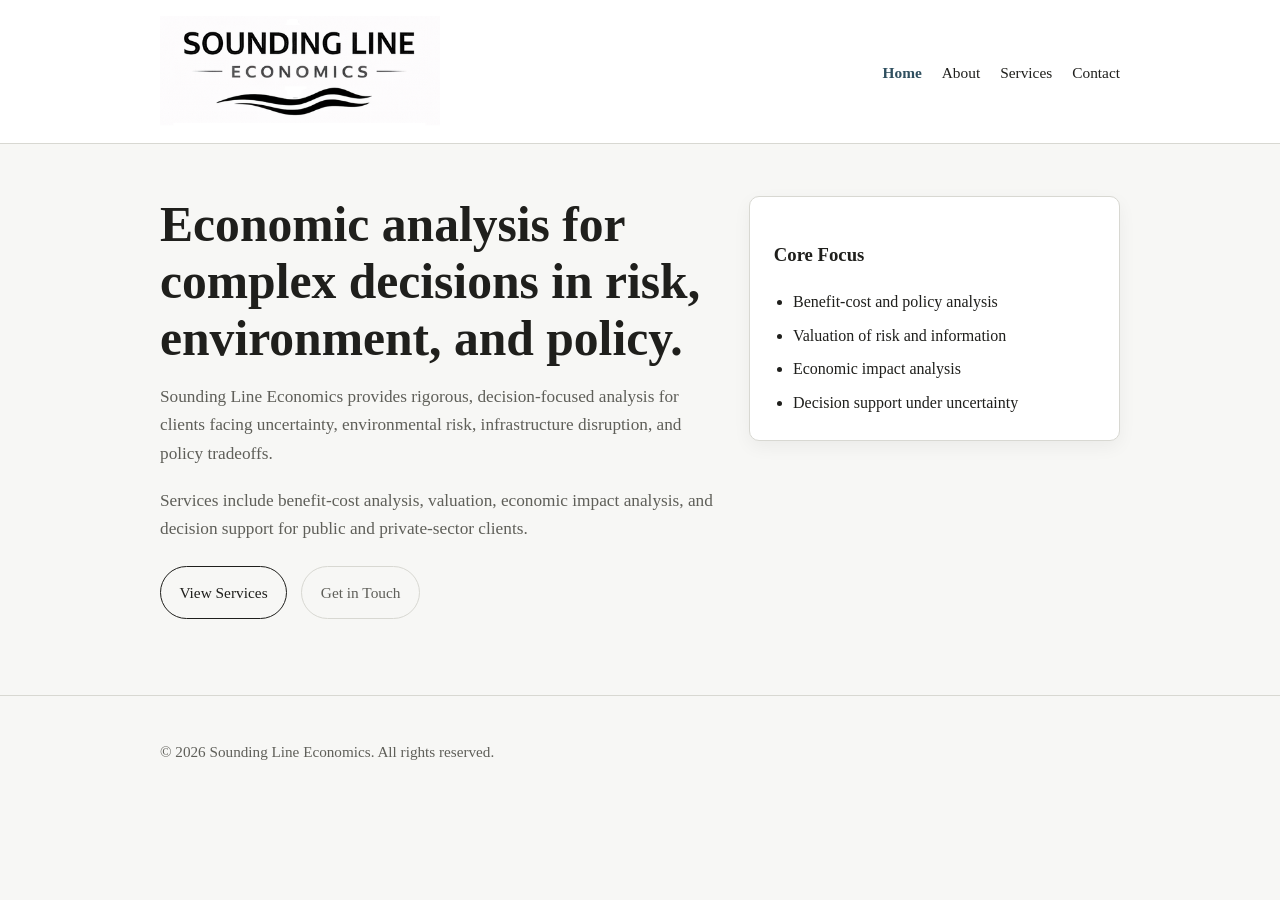
<file: index.html>
<!DOCTYPE html>
<html lang="en">
<head>
  <meta charset="UTF-8" />
  <meta name="viewport" content="width=device-width, initial-scale=1.0" />
  <title>Sounding Line Economics</title>
  <meta name="description" content="Applied economic analysis for risk, policy, and decision-making under uncertainty." />
  <link rel="stylesheet" href="styles.css" />
</head>
<body>
  <header class="site-header">
    <div class="container header-inner">
      <a class="brand-link" href="index.html">
        <img src="logo.png" alt="Sounding Line Economics logo" class="logo" />
      </a>

      <nav class="nav">
        <a class="active" href="index.html">Home</a>
        <a href="about.html">About</a>
        <a href="services.html">Services</a>
        <a href="contact.html">Contact</a>
      </nav>
    </div>
  </header>

  <main>
    <section class="hero">
      <div class="container hero-grid">
        <div>
          <h1>Economic analysis for complex decisions in risk, environment, and policy.</h1>
          <p>
            Sounding Line Economics provides rigorous, decision-focused analysis for clients
            facing uncertainty, environmental risk, infrastructure disruption, and policy tradeoffs.
          </p>
          <p>
            Services include benefit-cost analysis, valuation, economic impact analysis,
            and decision support for public and private-sector clients.
          </p>

          <div class="button-row">
            <a class="button" href="services.html">View Services</a>
            <a class="button secondary" href="contact.html">Get in Touch</a>
          </div>
        </div>

        <aside class="hero-card">
          <h3>Core Focus</h3>
          <ul class="list-clean">
            <li>Benefit-cost and policy analysis</li>
            <li>Valuation of risk and information</li>
            <li>Economic impact analysis</li>
            <li>Decision support under uncertainty</li>
          </ul>
        </aside>
      </div>
    </section>
  </main>

  <footer class="site-footer">
    <div class="container">
      <p>&copy; 2026 Sounding Line Economics. All rights reserved.</p>
    </div>
  </footer>
</body>
</html>
</file>
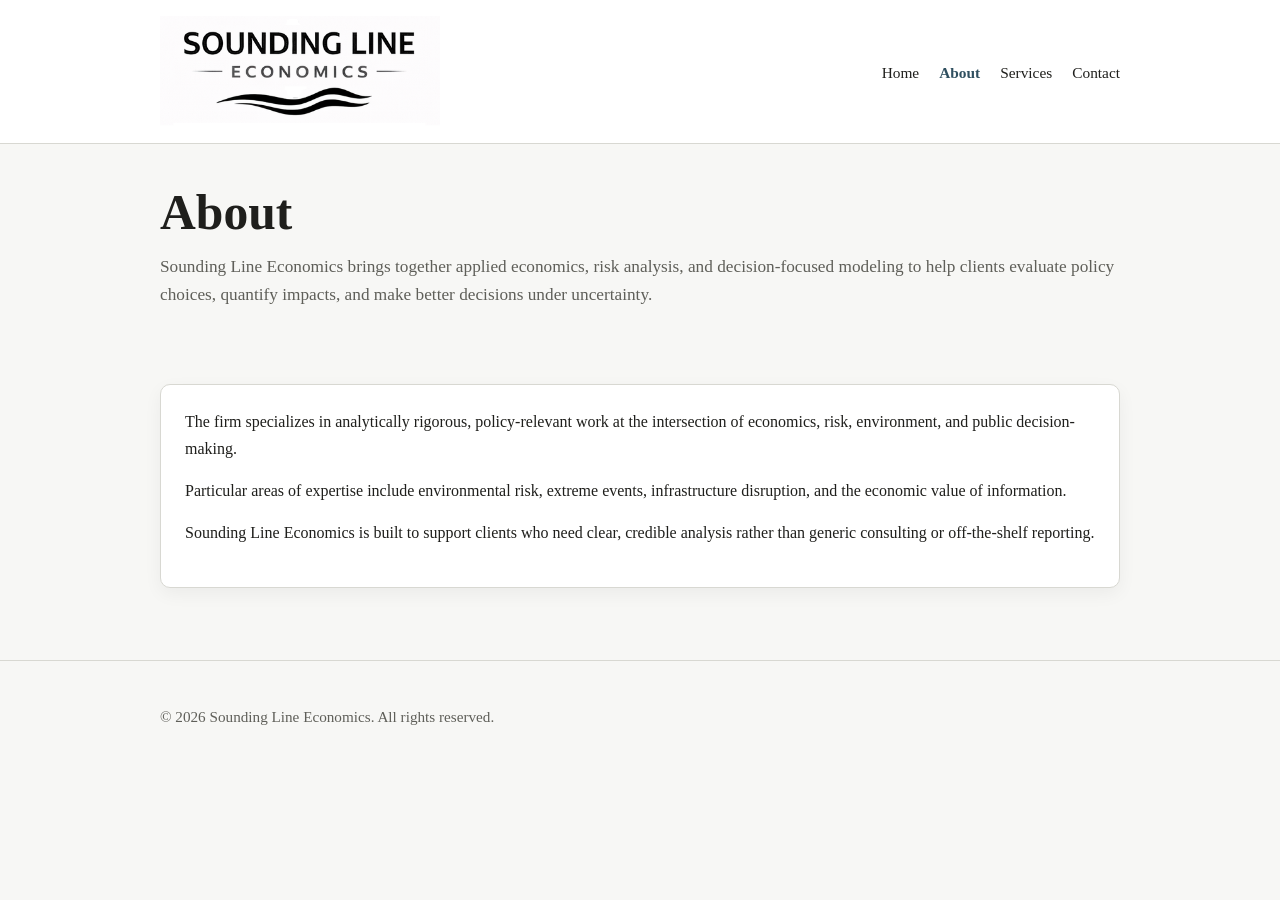
<file: about.html>
<!DOCTYPE html>
<html lang="en">
<head>
  <meta charset="UTF-8" />
  <meta name="viewport" content="width=device-width, initial-scale=1.0" />
  <title>About | Sounding Line Economics</title>
  <meta name="description" content="About Sounding Line Economics." />
  <link rel="stylesheet" href="styles.css" />
</head>
<body>
  <header class="site-header">
    <div class="container header-inner">
      <a class="brand-link" href="index.html">
        <img src="logo.png" alt="Sounding Line Economics logo" class="logo" />
      </a>

      <nav class="nav">
        <a href="index.html">Home</a>
        <a class="active" href="about.html">About</a>
        <a href="services.html">Services</a>
        <a href="contact.html">Contact</a>
      </nav>
    </div>
  </header>

  <main>
    <section class="page-header">
      <div class="container">
        <h1 class="page-title">About</h1>
        <p class="lead">
          Sounding Line Economics brings together applied economics, risk analysis,
          and decision-focused modeling to help clients evaluate policy choices,
          quantify impacts, and make better decisions under uncertainty.
        </p>
      </div>
    </section>

    <section class="page-section">
      <div class="container">
        <div class="content-box">
          <p>
            The firm specializes in analytically rigorous, policy-relevant work at the
            intersection of economics, risk, environment, and public decision-making.
          </p>
          <p>
            Particular areas of expertise include environmental risk, extreme events,
            infrastructure disruption, and the economic value of information.
          </p>
          <p>
            Sounding Line Economics is built to support clients who need clear,
            credible analysis rather than generic consulting or off-the-shelf reporting.
          </p>
        </div>
      </div>
    </section>
  </main>

  <footer class="site-footer">
    <div class="container">
      <p>&copy; 2026 Sounding Line Economics. All rights reserved.</p>
    </div>
  </footer>
</body>
</html>
</file>
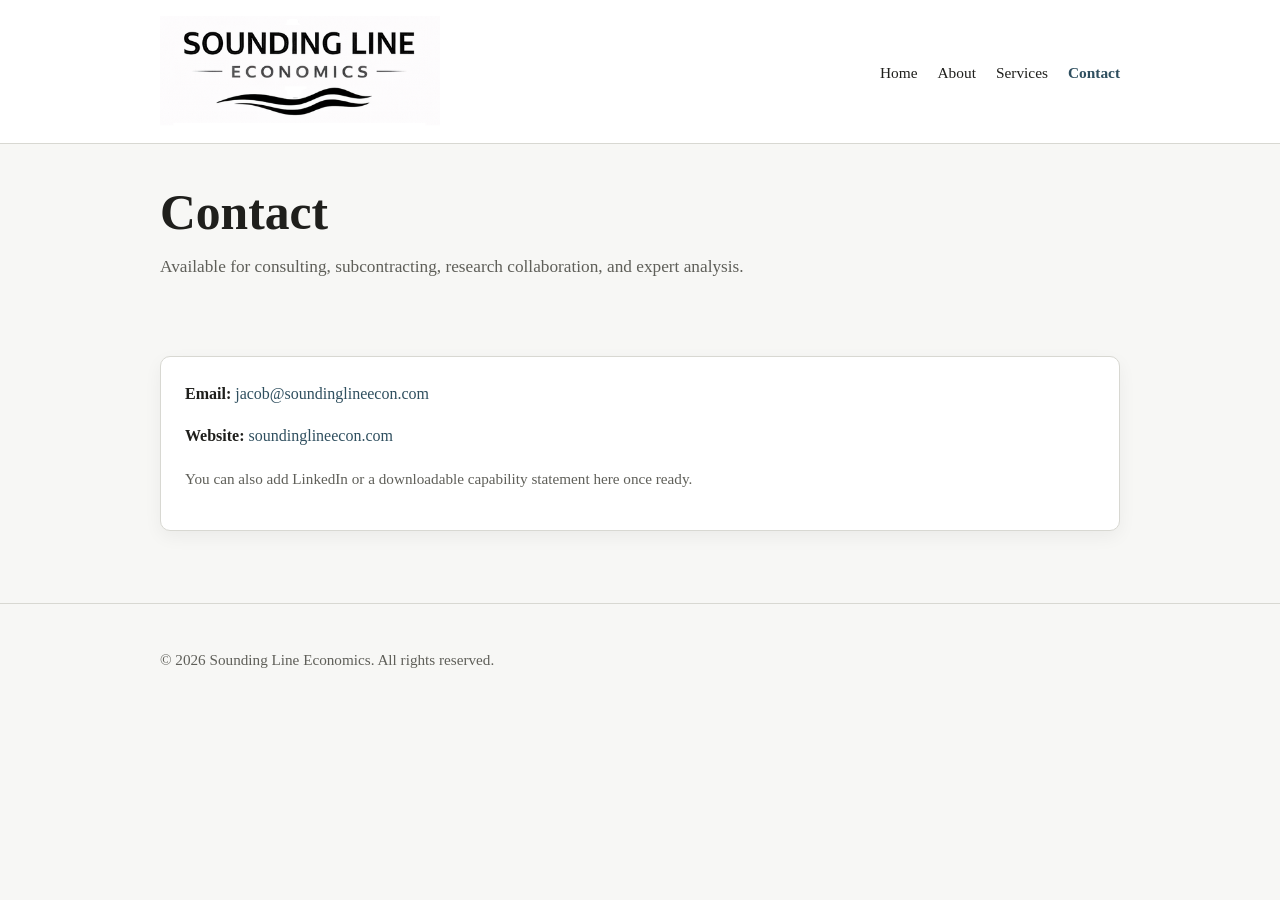
<file: contact.html>
<!DOCTYPE html>
<html lang="en">
<head>
  <meta charset="UTF-8" />
  <meta name="viewport" content="width=device-width, initial-scale=1.0" />
  <title>Contact | Sounding Line Economics</title>
  <meta name="description" content="Contact Sounding Line Economics." />
  <link rel="stylesheet" href="styles.css" />
</head>
<body>
  <header class="site-header">
    <div class="container header-inner">
      <a class="brand-link" href="index.html">
        <img src="logo.png" alt="Sounding Line Economics logo" class="logo" />
      </a>

      <nav class="nav">
        <a href="index.html">Home</a>
        <a href="about.html">About</a>
        <a href="services.html">Services</a>
        <a class="active" href="contact.html">Contact</a>
      </nav>
    </div>
  </header>

  <main>
    <section class="page-header">
      <div class="container">
        <h1 class="page-title">Contact</h1>
        <p class="lead">
          Available for consulting, subcontracting, research collaboration,
          and expert analysis.
        </p>
      </div>
    </section>

    <section class="page-section">
      <div class="container">
        <div class="content-box contact-list">
          <p>
            <strong>Email:</strong>
            <a href="mailto:jacob@soundinglineecon.com">jacob@soundinglineecon.com</a>
          </p>
          <p>
            <strong>Website:</strong>
            <a href="https://soundinglineecon.com">soundinglineecon.com</a>
          </p>
          <p class="small">
            You can also add LinkedIn or a downloadable capability statement here once ready.
          </p>
        </div>
      </div>
    </section>
  </main>

  <footer class="site-footer">
    <div class="container">
      <p>&copy; 2026 Sounding Line Economics. All rights reserved.</p>
    </div>
  </footer>
</body>
</html>
</file>
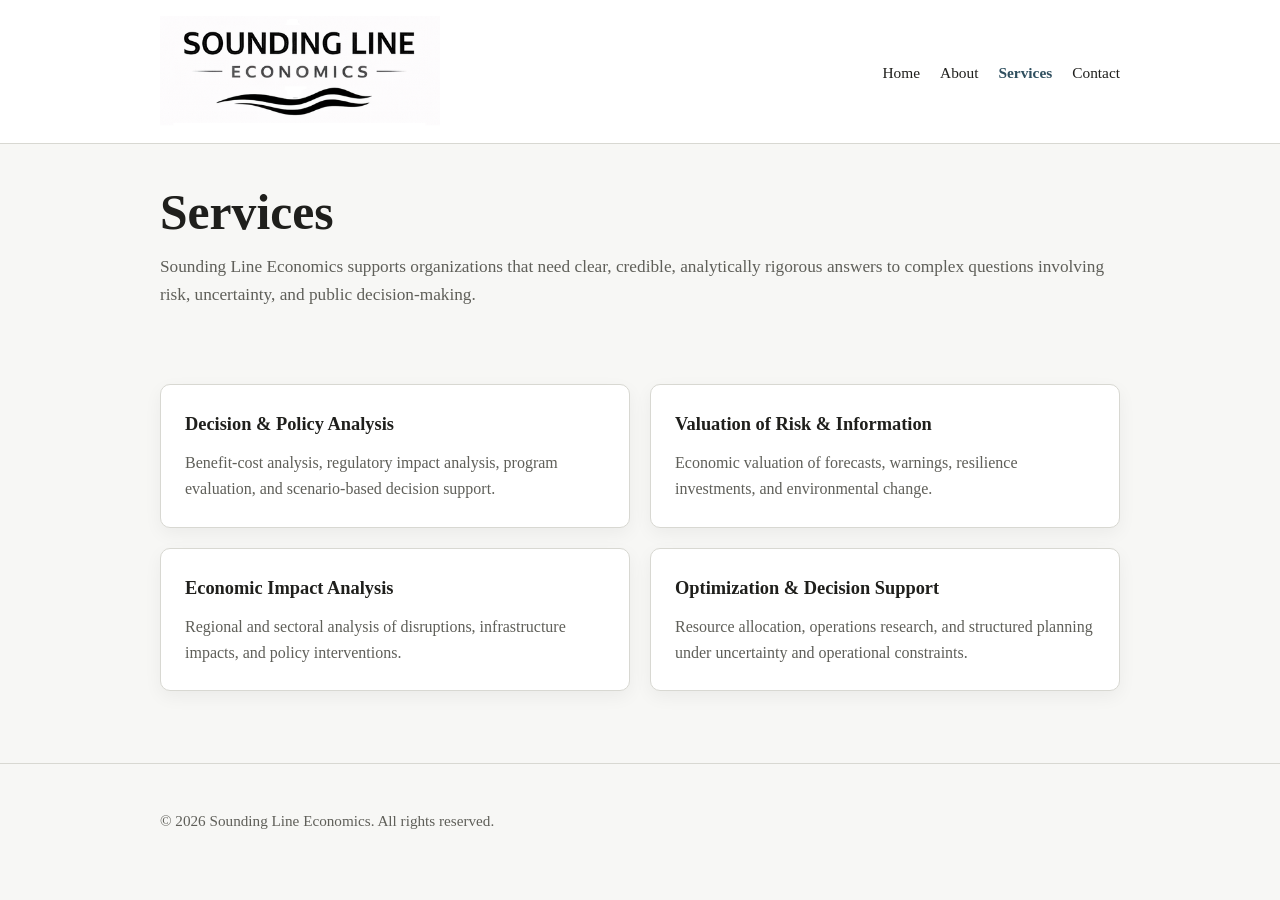
<file: services.html>
<!DOCTYPE html>
<html lang="en">
<head>
  <meta charset="UTF-8" />
  <meta name="viewport" content="width=device-width, initial-scale=1.0" />
  <title>Services | Sounding Line Economics</title>
  <meta name="description" content="Services offered by Sounding Line Economics." />
  <link rel="stylesheet" href="styles.css" />
</head>
<body>
  <header class="site-header">
    <div class="container header-inner">
      <a class="brand-link" href="index.html">
        <img src="logo.png" alt="Sounding Line Economics logo" class="logo" />
      </a>

      <nav class="nav">
        <a href="index.html">Home</a>
        <a href="about.html">About</a>
        <a class="active" href="services.html">Services</a>
        <a href="contact.html">Contact</a>
      </nav>
    </div>
  </header>

  <main>
    <section class="page-header">
      <div class="container">
        <h1 class="page-title">Services</h1>
        <p class="lead">
          Sounding Line Economics supports organizations that need clear, credible,
          analytically rigorous answers to complex questions involving risk,
          uncertainty, and public decision-making.
        </p>
      </div>
    </section>

    <section class="page-section">
      <div class="container">
        <div class="card-grid">
          <div class="card">
            <h3>Decision &amp; Policy Analysis</h3>
            <p>
              Benefit-cost analysis, regulatory impact analysis, program evaluation,
              and scenario-based decision support.
            </p>
          </div>

          <div class="card">
            <h3>Valuation of Risk &amp; Information</h3>
            <p>
              Economic valuation of forecasts, warnings, resilience investments,
              and environmental change.
            </p>
          </div>

          <div class="card">
            <h3>Economic Impact Analysis</h3>
            <p>
              Regional and sectoral analysis of disruptions, infrastructure impacts,
              and policy interventions.
            </p>
          </div>

          <div class="card">
            <h3>Optimization &amp; Decision Support</h3>
            <p>
              Resource allocation, operations research, and structured planning under
              uncertainty and operational constraints.
            </p>
          </div>
        </div>
      </div>
    </section>
  </main>

  <footer class="site-footer">
    <div class="container">
      <p>&copy; 2026 Sounding Line Economics. All rights reserved.</p>
    </div>
  </footer>
</body>
</html>
</file>
<file: styles.css>
:root {
  --bg: #f7f7f5;
  --surface: #ffffff;
  --text: #1f1f1c;
  --muted: #5f5f59;
  --line: #d8d8d2;
  --accent: #2f4f5f;
  --max-width: 960px;
  --radius: 10px;
  --shadow: 0 6px 18px rgba(0, 0, 0, 0.05);
}

* {
  box-sizing: border-box;
}

html {
  scroll-behavior: smooth;
}

body {
  margin: 0;
  font-family: Georgia, "Times New Roman", serif;
  background: var(--bg);
  color: var(--text);
  line-height: 1.65;
}

img {
  max-width: 100%;
  display: block;
}

a {
  color: var(--accent);
  text-decoration: none;
}

a:hover {
  text-decoration: underline;
}

.container {
  width: min(92%, var(--max-width));
  margin: 0 auto;
}

.site-header {
  background: var(--surface);
  border-bottom: 1px solid var(--line);
  padding: 1rem 0 0.85rem;
}

.header-inner {
  display: flex;
  align-items: center;
  justify-content: space-between;
  gap: 1.5rem;
  flex-wrap: wrap;
}

.brand-link {
  display: inline-flex;
  align-items: center;
}

.brand-link:hover {
  text-decoration: none;
}

.logo {
  width: 280px;
  max-width: 100%;
  height: auto;
}

.nav {
  display: flex;
  gap: 1.25rem;
  flex-wrap: wrap;
  font-size: 0.96rem;
}

.nav a {
  color: var(--text);
}

.nav a.active {
  color: var(--accent);
  font-weight: 600;
}

.hero {
  padding: 3.25rem 0 2.75rem;
}

.hero-grid {
  display: grid;
  grid-template-columns: 1.2fr 0.8fr;
  gap: 2rem;
  align-items: start;
}

.hero h1,
.page-title {
  font-size: clamp(2rem, 4vw, 3.1rem);
  line-height: 1.15;
  margin: 0 0 1rem;
  font-weight: 600;
}

.hero p,
.lead {
  font-size: 1.08rem;
  color: var(--muted);
  margin: 0 0 1.15rem;
}

.hero-card,
.content-box,
.card {
  background: var(--surface);
  border: 1px solid var(--line);
  border-radius: var(--radius);
  padding: 1.5rem;
  box-shadow: var(--shadow);
}

.button-row {
  display: flex;
  gap: 0.9rem;
  flex-wrap: wrap;
  margin-top: 1.4rem;
}

.button {
  display: inline-block;
  padding: 0.8rem 1.15rem;
  border-radius: 999px;
  border: 1px solid var(--text);
  color: var(--text);
  font-size: 0.96rem;
  transition: all 0.2s ease;
}

.button:hover {
  background: var(--text);
  color: #fff;
  text-decoration: none;
}

.button.secondary {
  border-color: var(--line);
  color: var(--muted);
}

.button.secondary:hover {
  background: #ecece7;
  color: var(--text);
}

.section,
.page-section {
  padding: 2.5rem 0;
}

.section h2,
.page-section h2 {
  font-size: 1.65rem;
  margin: 0 0 1rem;
  font-weight: 600;
}

.section-intro {
  max-width: 760px;
  color: var(--muted);
  margin-bottom: 1.5rem;
}

.page-header {
  padding: 2.5rem 0 1rem;
}

.page-header .page-title {
  margin-bottom: 0.75rem;
}

.card-grid {
  display: grid;
  grid-template-columns: repeat(2, minmax(0, 1fr));
  gap: 1.25rem;
}

.card h3 {
  margin-top: 0;
  margin-bottom: 0.65rem;
  font-size: 1.15rem;
}

.card p {
  margin: 0;
  color: var(--muted);
}

.list-clean {
  margin: 0;
  padding-left: 1.2rem;
}

.list-clean li + li {
  margin-top: 0.45rem;
}

.contact-list p,
.content-box p {
  margin-top: 0;
}

.site-footer {
  border-top: 1px solid var(--line);
  padding: 1.75rem 0 2.5rem;
  color: var(--muted);
  font-size: 0.95rem;
  margin-top: 2rem;
}

.small {
  font-size: 0.95rem;
  color: var(--muted);
}

@media (max-width: 800px) {
  .header-inner {
    flex-direction: column;
    align-items: flex-start;
  }

  .hero-grid,
  .card-grid {
    grid-template-columns: 1fr;
  }

  .logo {
    width: 240px;
  }

  .hero {
    padding-top: 2.5rem;
  }
}
</file>
